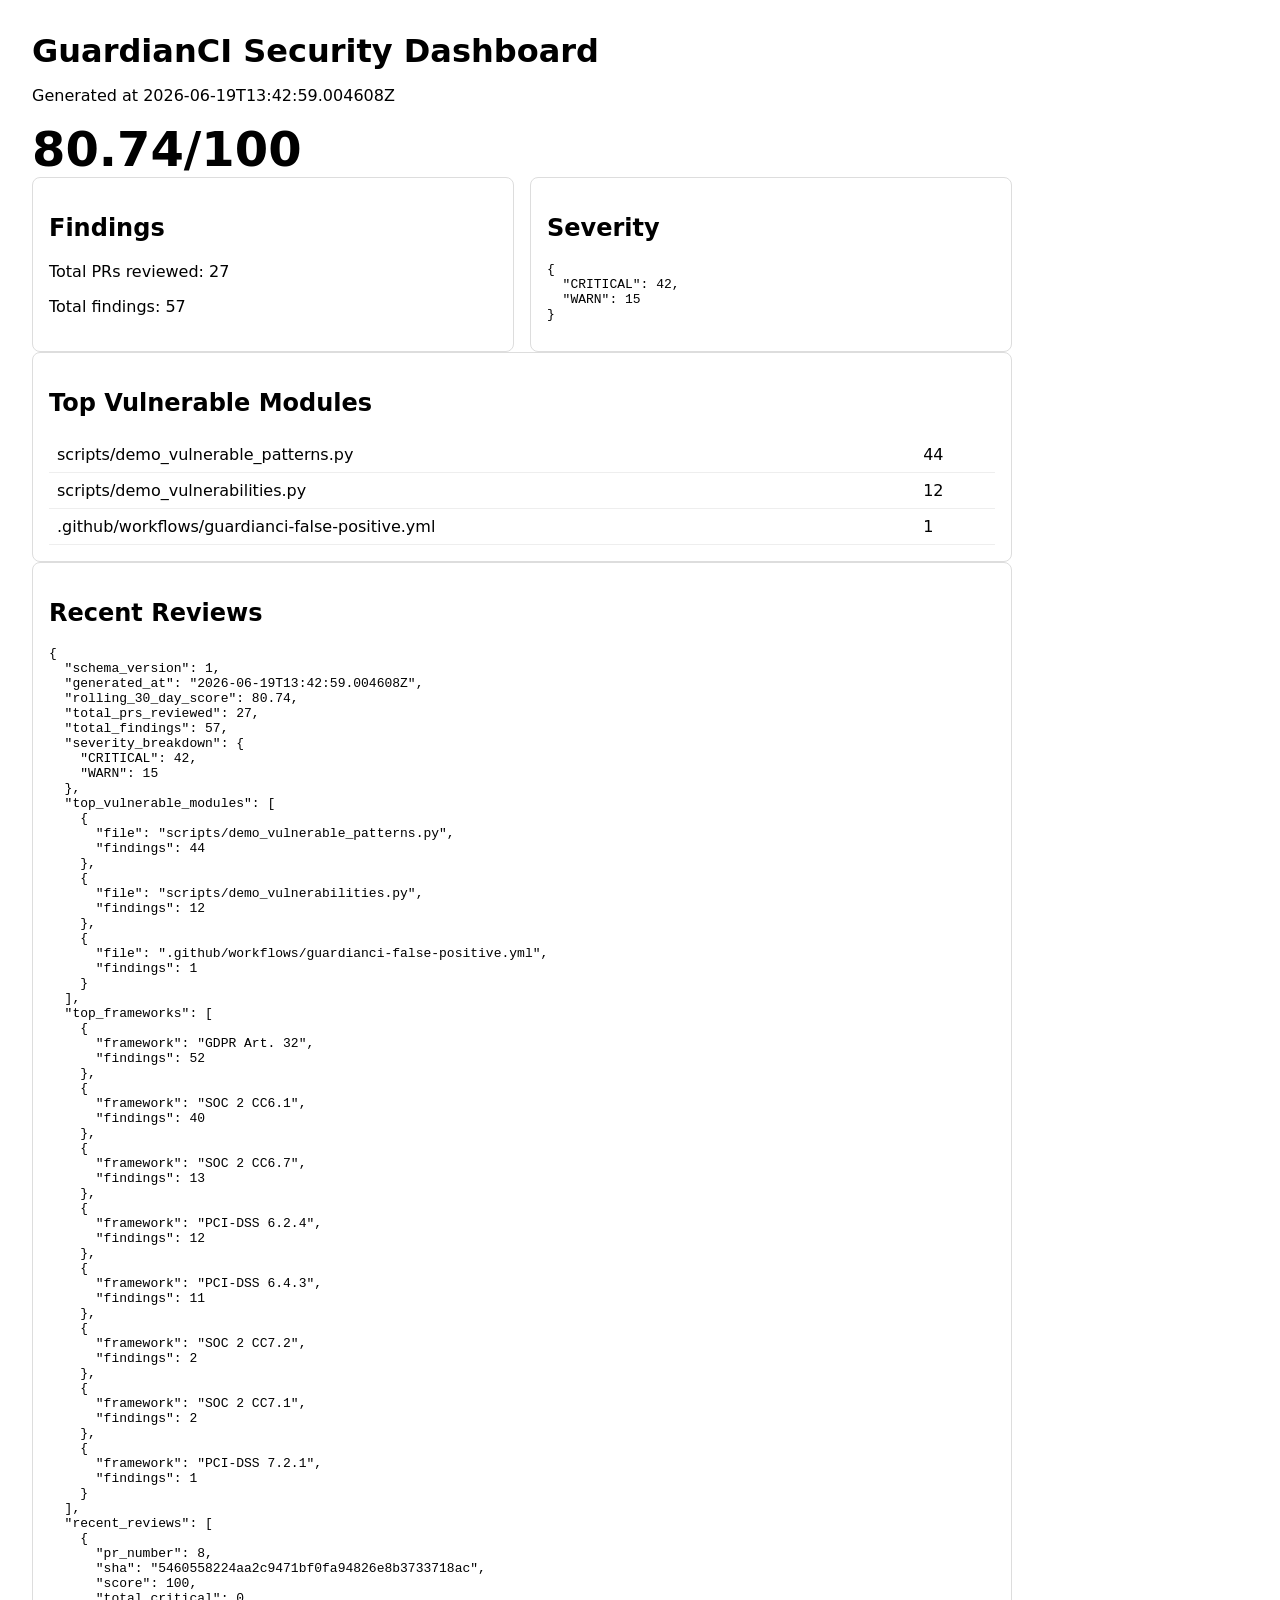
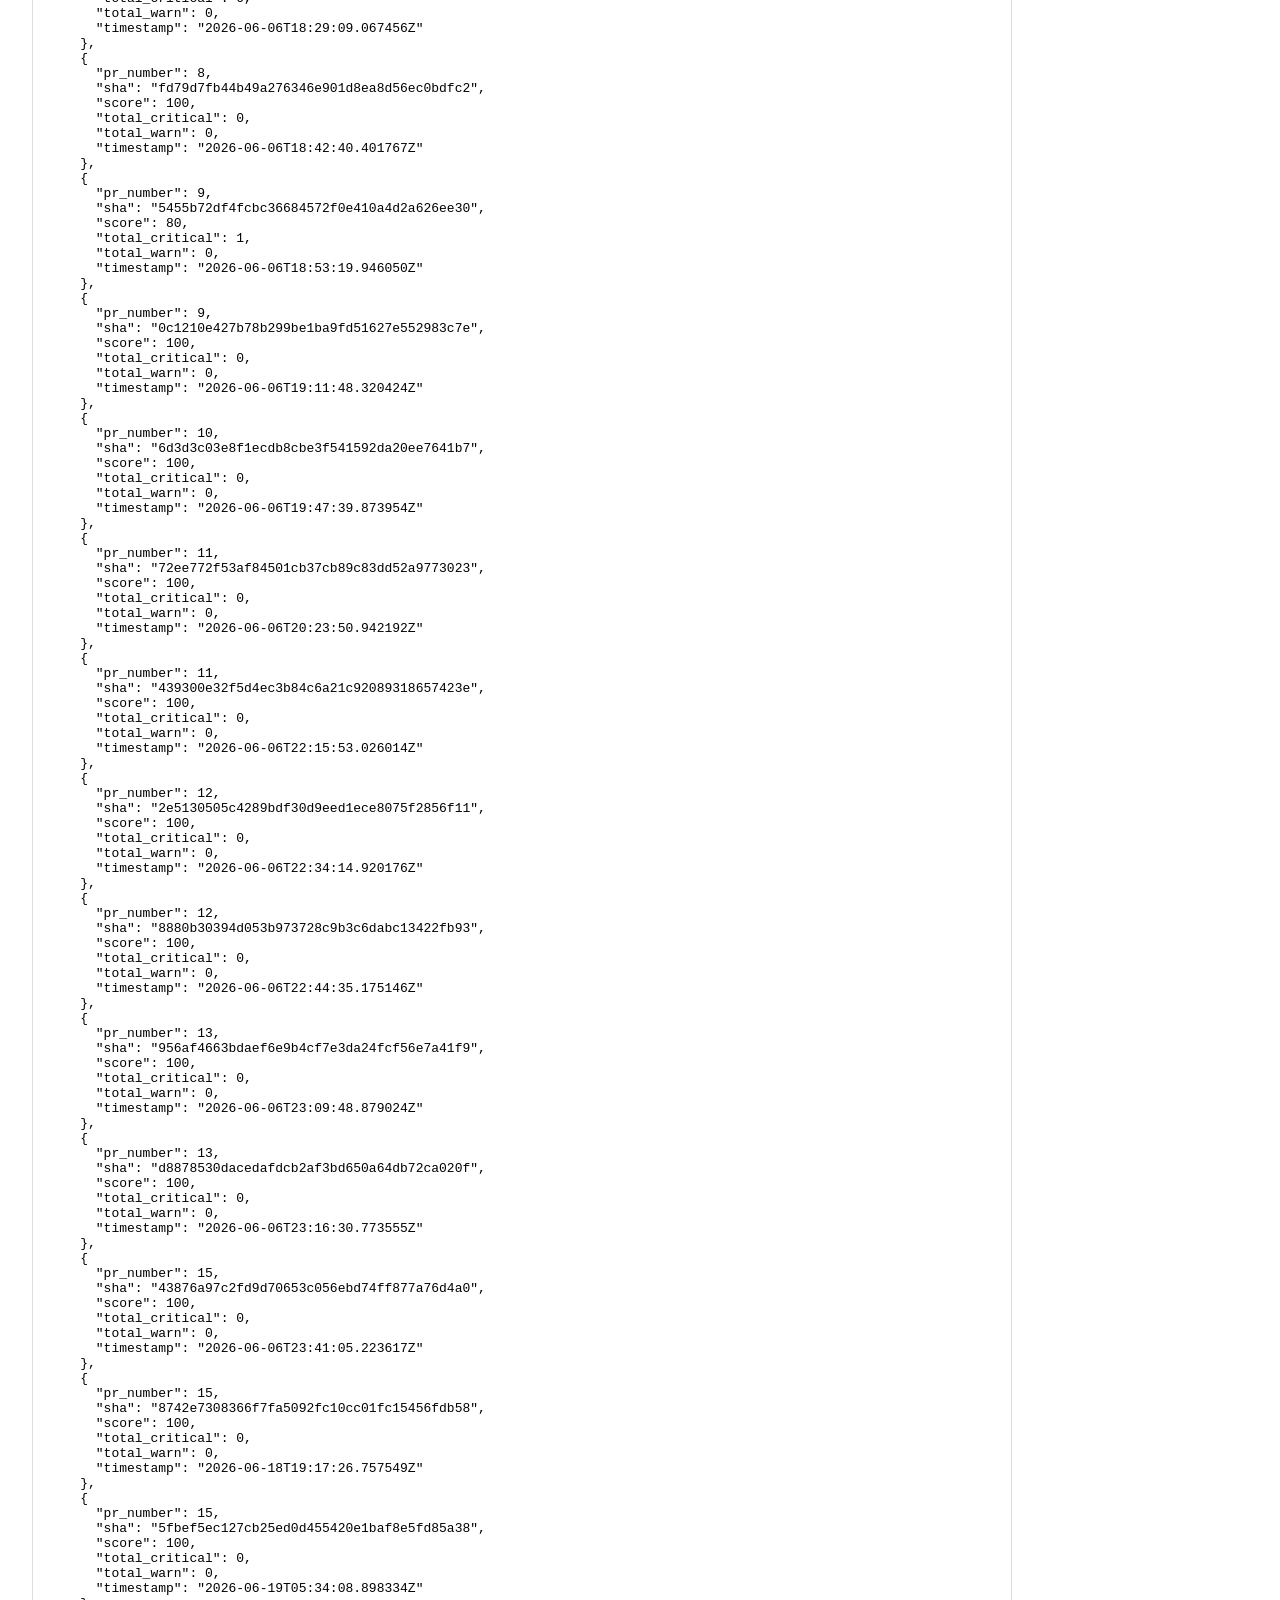
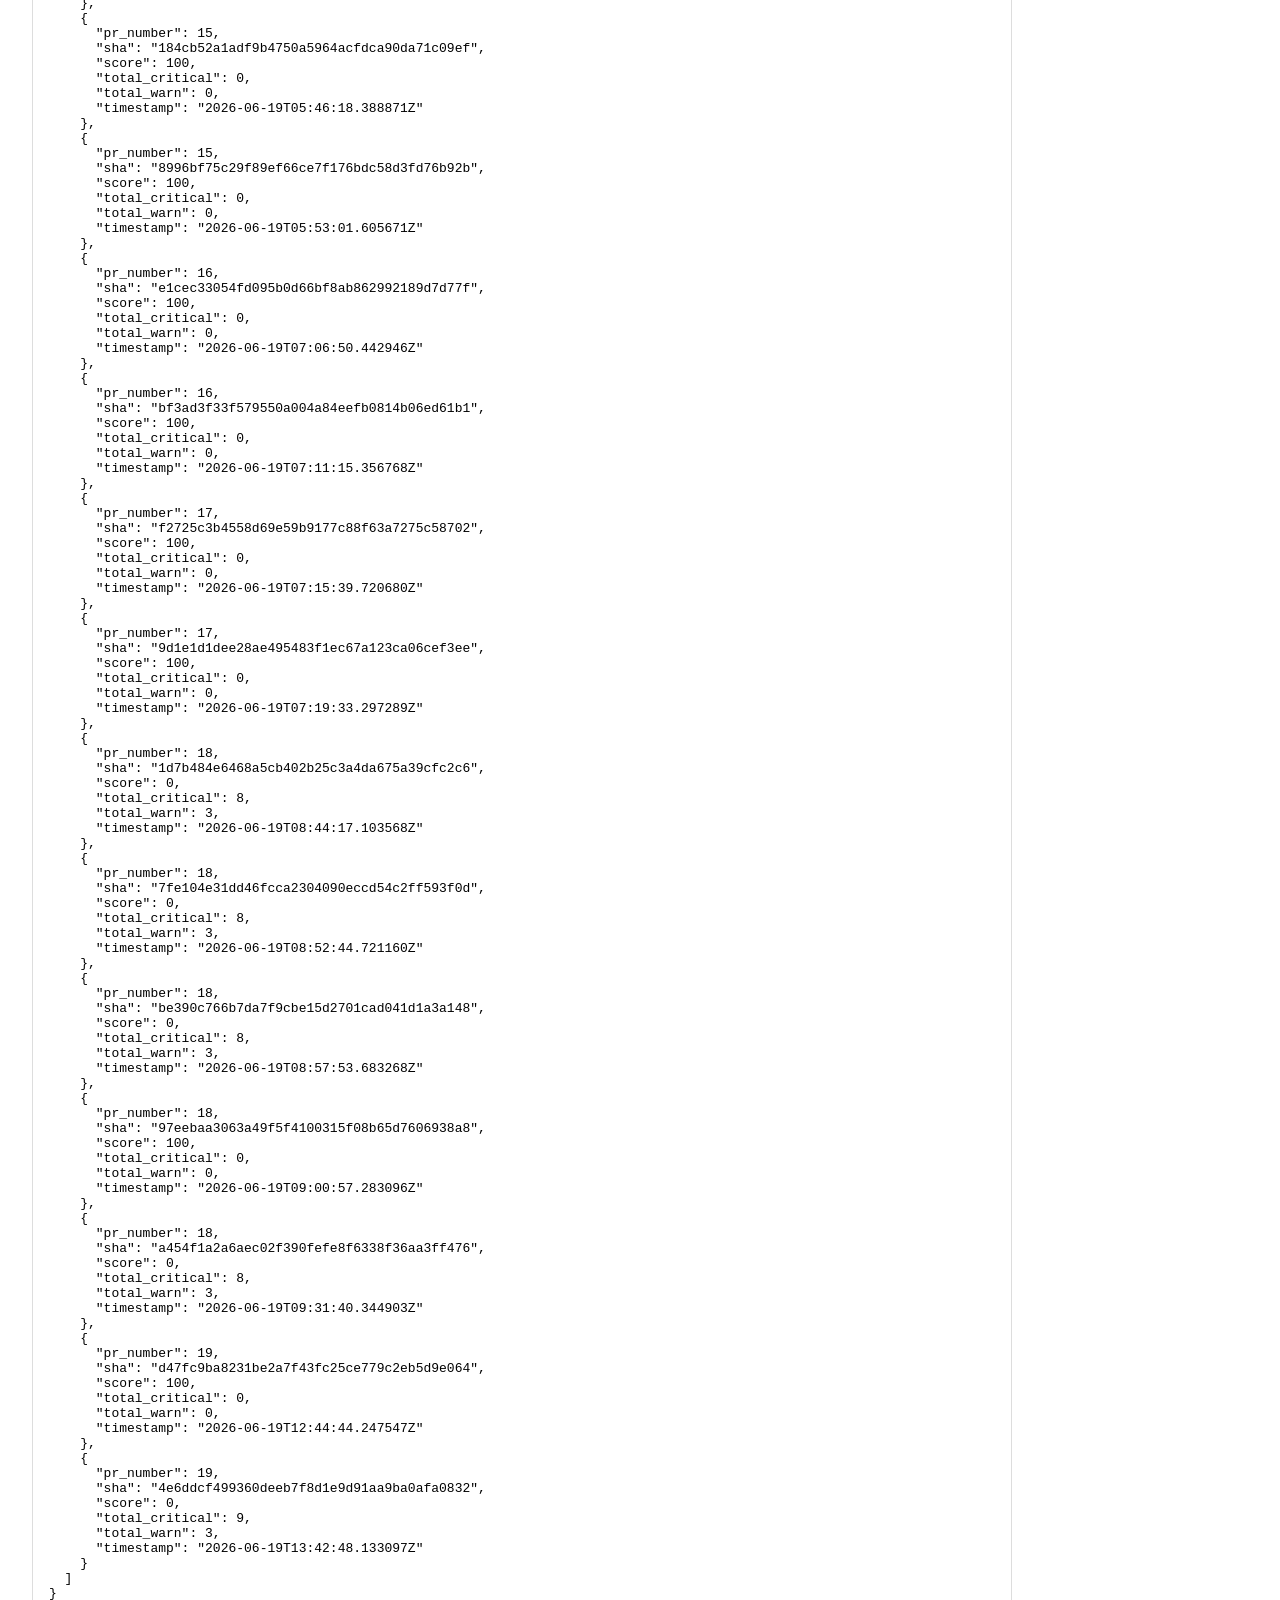
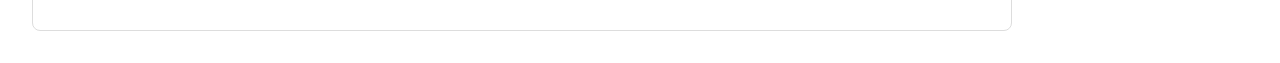
<file: index.html>
<!doctype html>
<html lang="en">
<head>
  <meta charset="utf-8">
  <meta name="viewport" content="width=device-width, initial-scale=1">
  <title>GuardianCI Security Dashboard</title>
  <style>
    body { font-family: system-ui, sans-serif; margin: 2rem; max-width: 980px; }
    h1 { margin-bottom: 0.25rem; }
    .score { font-size: 3rem; font-weight: 700; }
    .grid { display: grid; grid-template-columns: repeat(auto-fit, minmax(220px, 1fr)); gap: 1rem; }
    section { border: 1px solid #ddd; border-radius: 8px; padding: 1rem; }
    table { width: 100%; border-collapse: collapse; }
    td, th { border-bottom: 1px solid #eee; padding: 0.5rem; text-align: left; }
  </style>
</head>
<body>
  <h1>GuardianCI Security Dashboard</h1>
  <p>Generated at 2026-06-19T13:42:59.004608Z</p>
  <div class="score">80.74/100</div>
  <div class="grid">
    <section>
      <h2>Findings</h2>
      <p>Total PRs reviewed: 27</p>
      <p>Total findings: 57</p>
    </section>
    <section>
      <h2>Severity</h2>
      <pre>{
  &quot;CRITICAL&quot;: 42,
  &quot;WARN&quot;: 15
}</pre>
    </section>
  </div>
  <section>
    <h2>Top Vulnerable Modules</h2>
    <table><tbody>
      <tr><td>scripts/demo_vulnerable_patterns.py</td><td>44</td></tr>
<tr><td>scripts/demo_vulnerabilities.py</td><td>12</td></tr>
<tr><td>.github/workflows/guardianci-false-positive.yml</td><td>1</td></tr>
    </tbody></table>
  </section>
  <section>
    <h2>Recent Reviews</h2>
    <pre id="data">{
  &quot;schema_version&quot;: 1,
  &quot;generated_at&quot;: &quot;2026-06-19T13:42:59.004608Z&quot;,
  &quot;rolling_30_day_score&quot;: 80.74,
  &quot;total_prs_reviewed&quot;: 27,
  &quot;total_findings&quot;: 57,
  &quot;severity_breakdown&quot;: {
    &quot;CRITICAL&quot;: 42,
    &quot;WARN&quot;: 15
  },
  &quot;top_vulnerable_modules&quot;: [
    {
      &quot;file&quot;: &quot;scripts/demo_vulnerable_patterns.py&quot;,
      &quot;findings&quot;: 44
    },
    {
      &quot;file&quot;: &quot;scripts/demo_vulnerabilities.py&quot;,
      &quot;findings&quot;: 12
    },
    {
      &quot;file&quot;: &quot;.github/workflows/guardianci-false-positive.yml&quot;,
      &quot;findings&quot;: 1
    }
  ],
  &quot;top_frameworks&quot;: [
    {
      &quot;framework&quot;: &quot;GDPR Art. 32&quot;,
      &quot;findings&quot;: 52
    },
    {
      &quot;framework&quot;: &quot;SOC 2 CC6.1&quot;,
      &quot;findings&quot;: 40
    },
    {
      &quot;framework&quot;: &quot;SOC 2 CC6.7&quot;,
      &quot;findings&quot;: 13
    },
    {
      &quot;framework&quot;: &quot;PCI-DSS 6.2.4&quot;,
      &quot;findings&quot;: 12
    },
    {
      &quot;framework&quot;: &quot;PCI-DSS 6.4.3&quot;,
      &quot;findings&quot;: 11
    },
    {
      &quot;framework&quot;: &quot;SOC 2 CC7.2&quot;,
      &quot;findings&quot;: 2
    },
    {
      &quot;framework&quot;: &quot;SOC 2 CC7.1&quot;,
      &quot;findings&quot;: 2
    },
    {
      &quot;framework&quot;: &quot;PCI-DSS 7.2.1&quot;,
      &quot;findings&quot;: 1
    }
  ],
  &quot;recent_reviews&quot;: [
    {
      &quot;pr_number&quot;: 8,
      &quot;sha&quot;: &quot;5460558224aa2c9471bf0fa94826e8b3733718ac&quot;,
      &quot;score&quot;: 100,
      &quot;total_critical&quot;: 0,
      &quot;total_warn&quot;: 0,
      &quot;timestamp&quot;: &quot;2026-06-06T18:29:09.067456Z&quot;
    },
    {
      &quot;pr_number&quot;: 8,
      &quot;sha&quot;: &quot;fd79d7fb44b49a276346e901d8ea8d56ec0bdfc2&quot;,
      &quot;score&quot;: 100,
      &quot;total_critical&quot;: 0,
      &quot;total_warn&quot;: 0,
      &quot;timestamp&quot;: &quot;2026-06-06T18:42:40.401767Z&quot;
    },
    {
      &quot;pr_number&quot;: 9,
      &quot;sha&quot;: &quot;5455b72df4fcbc36684572f0e410a4d2a626ee30&quot;,
      &quot;score&quot;: 80,
      &quot;total_critical&quot;: 1,
      &quot;total_warn&quot;: 0,
      &quot;timestamp&quot;: &quot;2026-06-06T18:53:19.946050Z&quot;
    },
    {
      &quot;pr_number&quot;: 9,
      &quot;sha&quot;: &quot;0c1210e427b78b299be1ba9fd51627e552983c7e&quot;,
      &quot;score&quot;: 100,
      &quot;total_critical&quot;: 0,
      &quot;total_warn&quot;: 0,
      &quot;timestamp&quot;: &quot;2026-06-06T19:11:48.320424Z&quot;
    },
    {
      &quot;pr_number&quot;: 10,
      &quot;sha&quot;: &quot;6d3d3c03e8f1ecdb8cbe3f541592da20ee7641b7&quot;,
      &quot;score&quot;: 100,
      &quot;total_critical&quot;: 0,
      &quot;total_warn&quot;: 0,
      &quot;timestamp&quot;: &quot;2026-06-06T19:47:39.873954Z&quot;
    },
    {
      &quot;pr_number&quot;: 11,
      &quot;sha&quot;: &quot;72ee772f53af84501cb37cb89c83dd52a9773023&quot;,
      &quot;score&quot;: 100,
      &quot;total_critical&quot;: 0,
      &quot;total_warn&quot;: 0,
      &quot;timestamp&quot;: &quot;2026-06-06T20:23:50.942192Z&quot;
    },
    {
      &quot;pr_number&quot;: 11,
      &quot;sha&quot;: &quot;439300e32f5d4ec3b84c6a21c92089318657423e&quot;,
      &quot;score&quot;: 100,
      &quot;total_critical&quot;: 0,
      &quot;total_warn&quot;: 0,
      &quot;timestamp&quot;: &quot;2026-06-06T22:15:53.026014Z&quot;
    },
    {
      &quot;pr_number&quot;: 12,
      &quot;sha&quot;: &quot;2e5130505c4289bdf30d9eed1ece8075f2856f11&quot;,
      &quot;score&quot;: 100,
      &quot;total_critical&quot;: 0,
      &quot;total_warn&quot;: 0,
      &quot;timestamp&quot;: &quot;2026-06-06T22:34:14.920176Z&quot;
    },
    {
      &quot;pr_number&quot;: 12,
      &quot;sha&quot;: &quot;8880b30394d053b973728c9b3c6dabc13422fb93&quot;,
      &quot;score&quot;: 100,
      &quot;total_critical&quot;: 0,
      &quot;total_warn&quot;: 0,
      &quot;timestamp&quot;: &quot;2026-06-06T22:44:35.175146Z&quot;
    },
    {
      &quot;pr_number&quot;: 13,
      &quot;sha&quot;: &quot;956af4663bdaef6e9b4cf7e3da24fcf56e7a41f9&quot;,
      &quot;score&quot;: 100,
      &quot;total_critical&quot;: 0,
      &quot;total_warn&quot;: 0,
      &quot;timestamp&quot;: &quot;2026-06-06T23:09:48.879024Z&quot;
    },
    {
      &quot;pr_number&quot;: 13,
      &quot;sha&quot;: &quot;d8878530dacedafdcb2af3bd650a64db72ca020f&quot;,
      &quot;score&quot;: 100,
      &quot;total_critical&quot;: 0,
      &quot;total_warn&quot;: 0,
      &quot;timestamp&quot;: &quot;2026-06-06T23:16:30.773555Z&quot;
    },
    {
      &quot;pr_number&quot;: 15,
      &quot;sha&quot;: &quot;43876a97c2fd9d70653c056ebd74ff877a76d4a0&quot;,
      &quot;score&quot;: 100,
      &quot;total_critical&quot;: 0,
      &quot;total_warn&quot;: 0,
      &quot;timestamp&quot;: &quot;2026-06-06T23:41:05.223617Z&quot;
    },
    {
      &quot;pr_number&quot;: 15,
      &quot;sha&quot;: &quot;8742e7308366f7fa5092fc10cc01fc15456fdb58&quot;,
      &quot;score&quot;: 100,
      &quot;total_critical&quot;: 0,
      &quot;total_warn&quot;: 0,
      &quot;timestamp&quot;: &quot;2026-06-18T19:17:26.757549Z&quot;
    },
    {
      &quot;pr_number&quot;: 15,
      &quot;sha&quot;: &quot;5fbef5ec127cb25ed0d455420e1baf8e5fd85a38&quot;,
      &quot;score&quot;: 100,
      &quot;total_critical&quot;: 0,
      &quot;total_warn&quot;: 0,
      &quot;timestamp&quot;: &quot;2026-06-19T05:34:08.898334Z&quot;
    },
    {
      &quot;pr_number&quot;: 15,
      &quot;sha&quot;: &quot;184cb52a1adf9b4750a5964acfdca90da71c09ef&quot;,
      &quot;score&quot;: 100,
      &quot;total_critical&quot;: 0,
      &quot;total_warn&quot;: 0,
      &quot;timestamp&quot;: &quot;2026-06-19T05:46:18.388871Z&quot;
    },
    {
      &quot;pr_number&quot;: 15,
      &quot;sha&quot;: &quot;8996bf75c29f89ef66ce7f176bdc58d3fd76b92b&quot;,
      &quot;score&quot;: 100,
      &quot;total_critical&quot;: 0,
      &quot;total_warn&quot;: 0,
      &quot;timestamp&quot;: &quot;2026-06-19T05:53:01.605671Z&quot;
    },
    {
      &quot;pr_number&quot;: 16,
      &quot;sha&quot;: &quot;e1cec33054fd095b0d66bf8ab862992189d7d77f&quot;,
      &quot;score&quot;: 100,
      &quot;total_critical&quot;: 0,
      &quot;total_warn&quot;: 0,
      &quot;timestamp&quot;: &quot;2026-06-19T07:06:50.442946Z&quot;
    },
    {
      &quot;pr_number&quot;: 16,
      &quot;sha&quot;: &quot;bf3ad3f33f579550a004a84eefb0814b06ed61b1&quot;,
      &quot;score&quot;: 100,
      &quot;total_critical&quot;: 0,
      &quot;total_warn&quot;: 0,
      &quot;timestamp&quot;: &quot;2026-06-19T07:11:15.356768Z&quot;
    },
    {
      &quot;pr_number&quot;: 17,
      &quot;sha&quot;: &quot;f2725c3b4558d69e59b9177c88f63a7275c58702&quot;,
      &quot;score&quot;: 100,
      &quot;total_critical&quot;: 0,
      &quot;total_warn&quot;: 0,
      &quot;timestamp&quot;: &quot;2026-06-19T07:15:39.720680Z&quot;
    },
    {
      &quot;pr_number&quot;: 17,
      &quot;sha&quot;: &quot;9d1e1d1dee28ae495483f1ec67a123ca06cef3ee&quot;,
      &quot;score&quot;: 100,
      &quot;total_critical&quot;: 0,
      &quot;total_warn&quot;: 0,
      &quot;timestamp&quot;: &quot;2026-06-19T07:19:33.297289Z&quot;
    },
    {
      &quot;pr_number&quot;: 18,
      &quot;sha&quot;: &quot;1d7b484e6468a5cb402b25c3a4da675a39cfc2c6&quot;,
      &quot;score&quot;: 0,
      &quot;total_critical&quot;: 8,
      &quot;total_warn&quot;: 3,
      &quot;timestamp&quot;: &quot;2026-06-19T08:44:17.103568Z&quot;
    },
    {
      &quot;pr_number&quot;: 18,
      &quot;sha&quot;: &quot;7fe104e31dd46fcca2304090eccd54c2ff593f0d&quot;,
      &quot;score&quot;: 0,
      &quot;total_critical&quot;: 8,
      &quot;total_warn&quot;: 3,
      &quot;timestamp&quot;: &quot;2026-06-19T08:52:44.721160Z&quot;
    },
    {
      &quot;pr_number&quot;: 18,
      &quot;sha&quot;: &quot;be390c766b7da7f9cbe15d2701cad041d1a3a148&quot;,
      &quot;score&quot;: 0,
      &quot;total_critical&quot;: 8,
      &quot;total_warn&quot;: 3,
      &quot;timestamp&quot;: &quot;2026-06-19T08:57:53.683268Z&quot;
    },
    {
      &quot;pr_number&quot;: 18,
      &quot;sha&quot;: &quot;97eebaa3063a49f5f4100315f08b65d7606938a8&quot;,
      &quot;score&quot;: 100,
      &quot;total_critical&quot;: 0,
      &quot;total_warn&quot;: 0,
      &quot;timestamp&quot;: &quot;2026-06-19T09:00:57.283096Z&quot;
    },
    {
      &quot;pr_number&quot;: 18,
      &quot;sha&quot;: &quot;a454f1a2a6aec02f390fefe8f6338f36aa3ff476&quot;,
      &quot;score&quot;: 0,
      &quot;total_critical&quot;: 8,
      &quot;total_warn&quot;: 3,
      &quot;timestamp&quot;: &quot;2026-06-19T09:31:40.344903Z&quot;
    },
    {
      &quot;pr_number&quot;: 19,
      &quot;sha&quot;: &quot;d47fc9ba8231be2a7f43fc25ce779c2eb5d9e064&quot;,
      &quot;score&quot;: 100,
      &quot;total_critical&quot;: 0,
      &quot;total_warn&quot;: 0,
      &quot;timestamp&quot;: &quot;2026-06-19T12:44:44.247547Z&quot;
    },
    {
      &quot;pr_number&quot;: 19,
      &quot;sha&quot;: &quot;4e6ddcf499360deeb7f8d1e9d91aa9ba0afa0832&quot;,
      &quot;score&quot;: 0,
      &quot;total_critical&quot;: 9,
      &quot;total_warn&quot;: 3,
      &quot;timestamp&quot;: &quot;2026-06-19T13:42:48.133097Z&quot;
    }
  ]
}</pre>
  </section>
</body>
</html>
</file>
